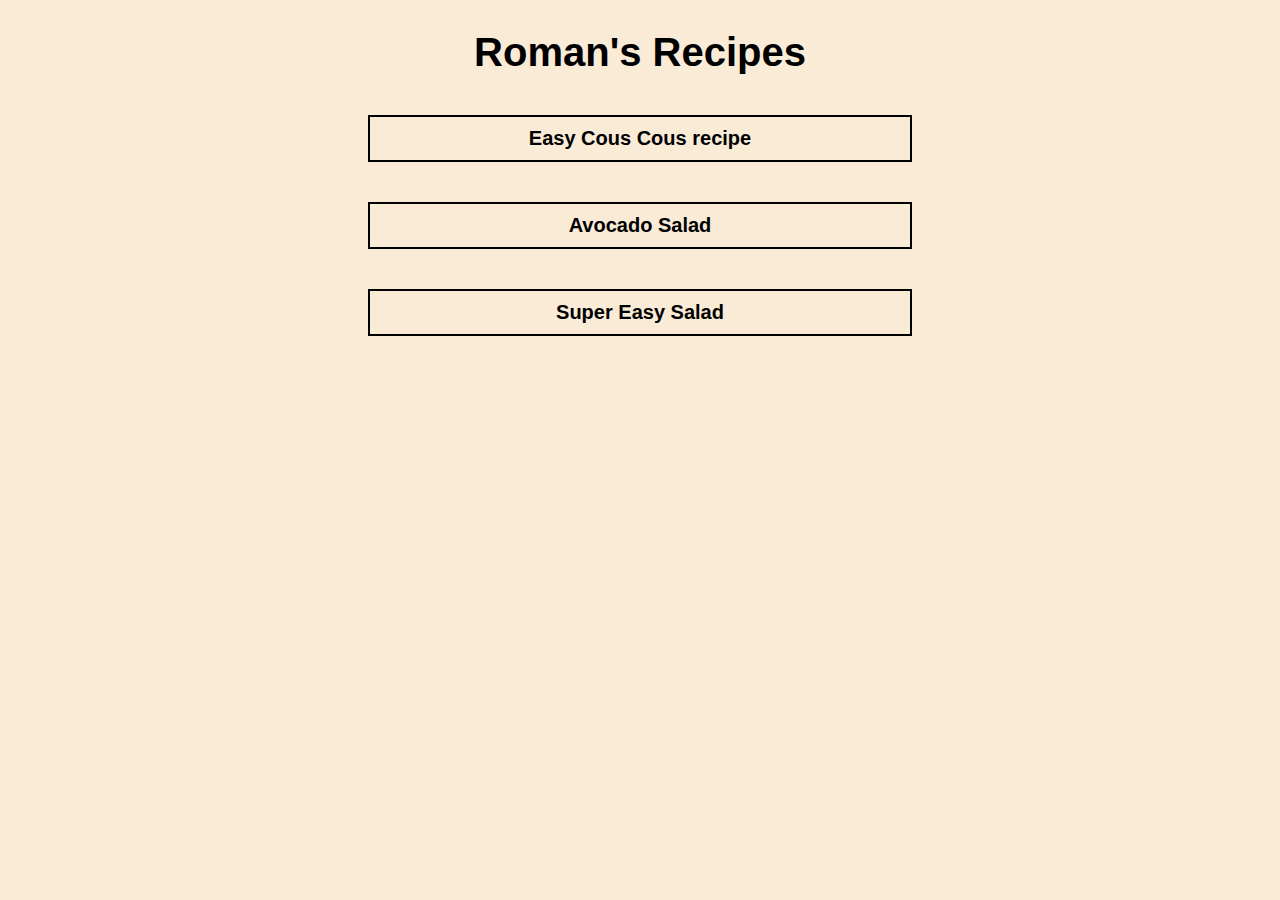
<file: index.html>
<!DOCTYPE html>
<html lang="en">
<head>
    <title>Recipes</title>
    <meta charset="UTF-8">
    <meta name="viewport" content="width=device-width, initial-scale=1.0">
    <link rel="stylesheet" href="style.css"/>
</head>
<body>
    <h1 id="title">Roman's Recipes</h1>
    <div id="recipe-box">
    <a href="recipes/simple_couscous.html" id="links">Easy Cous Cous recipe</a>
    </div>
    <div id="recipe-box">
    <a href="recipes/avocadosalad.html" id="links">Avocado Salad</a>
    </div>
    <div id="recipe-box">
    <a href="recipes/easysalad.html" id="links">Super Easy Salad</a>
    </div>
</body>
</html>
</file>
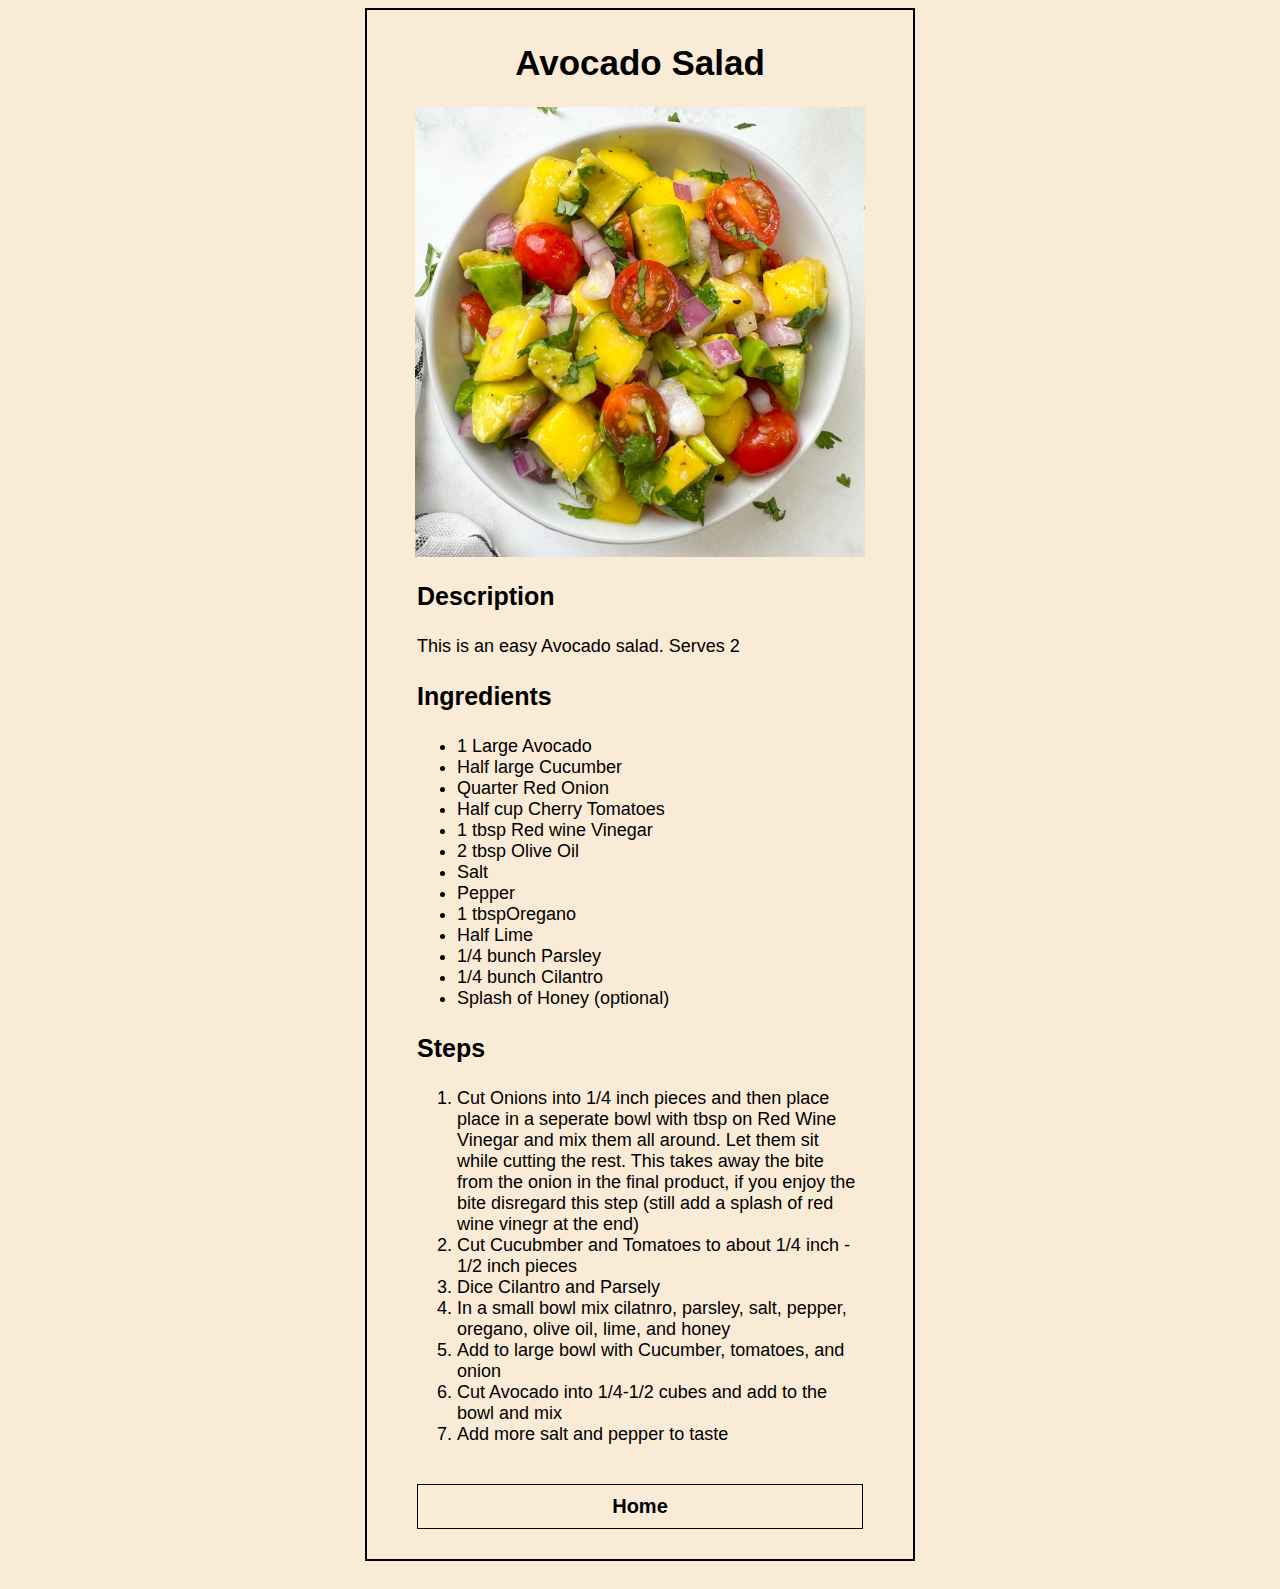
<file: recipes/avocadosalad.html>
<!DOCTYPE html>
<html lang="en">
<head>
    <title>Avocado Salad</title>
    <meta charset="UTF-8">
    <meta name="viewport" content="width=device-width, initial-scale=1.0">
    <link rel="stylesheet" href="avocado.css"/>
</head>
<body>
    <div class="content">
    <h1 class="title">Avocado Salad</h1>
    <div class="ibox">
    <img src="../images/avocadosalad2.jpg" alt="salad" class="img1">
    </div>
    <h3 id="tinytitle">Description</h3>
    <p>This is an easy Avocado salad. Serves 2</p>
    <h3 id="tinytitle">Ingredients</h3>
    <ul>
        <li>1 Large Avocado</li>
        <li>Half large Cucumber</li>
        <li>Quarter Red Onion</li>
        <li>Half cup Cherry Tomatoes</li>
        <li>1 tbsp Red wine Vinegar</li>
        <li>2 tbsp Olive Oil</li>
        <li>Salt</li>
        <li>Pepper</li>
        <li>1 tbspOregano</li>
        <li>Half Lime</li>
        <li>1/4 bunch Parsley</li>
        <li>1/4 bunch Cilantro</li>
        <li>Splash of Honey (optional)</li>
    </ul>
    <h3 id="tinytitle">Steps</h3>
    <ol>
        <li>Cut Onions into 1/4 inch pieces and then place place in a seperate bowl with tbsp on Red Wine Vinegar and mix them all around. Let them sit while cutting the rest. This takes away the bite from the onion in the final product, if you enjoy the bite disregard this step (still add a splash of red wine vinegr at the end)</li>
        <li>Cut Cucubmber and Tomatoes to about 1/4 inch - 1/2 inch pieces</li>
        <li>Dice Cilantro and Parsely</li>
        <li>In a small bowl mix cilatnro, parsley, salt, pepper, oregano, olive oil, lime, and honey</li>
        <li>Add to large bowl with Cucumber, tomatoes, and onion</li>
        <li>Cut Avocado into 1/4-1/2 cubes and add to the bowl and mix</li>
        <li>Add more salt and pepper to taste</li>
    </ol>
    <br>
    <div id="homebox">
    <a href="../index.html" id="links">Home</a>
    </div>
    </div>
</body>
</html>
</file>
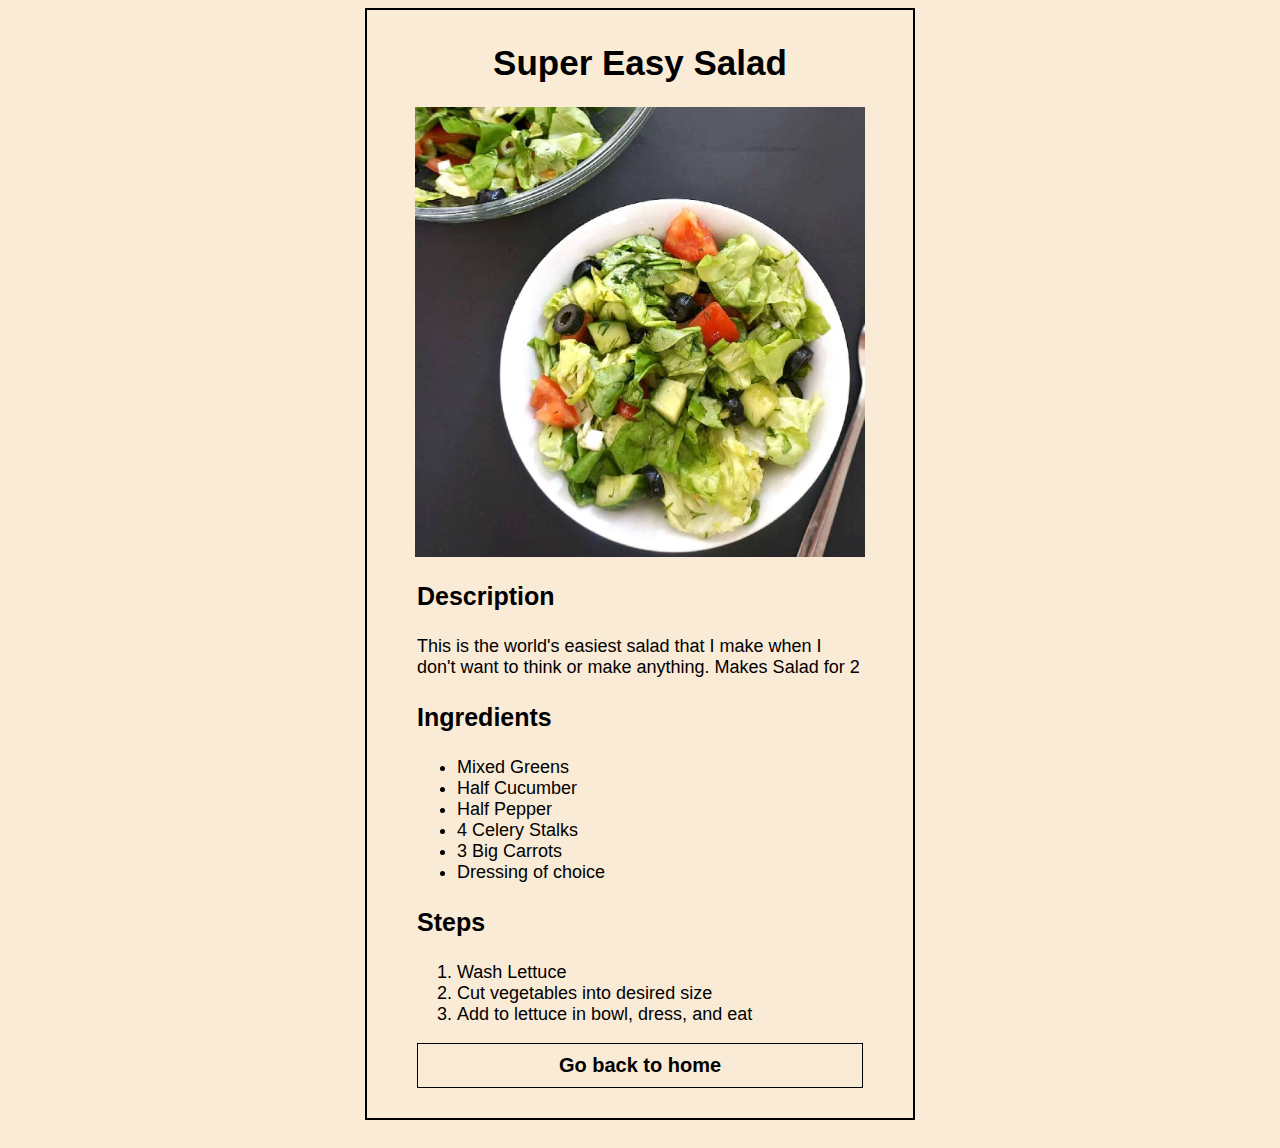
<file: recipes/easysalad.html>
<!DOCTYPE html>
<html lang="en">
<head>
    <title>Easy Salad</title>
    <meta charset="UTF-8">
    <meta name="viewport" content="width=device-width, initial-scale=1.0">
    <link rel="stylesheet" href="easysalad.css"/>
</head>
<body>
    <div class="content">
    <h1 class="title">Super Easy Salad</h1>
    <div class="ibox">
    <img src="../images/easysalad2.jpg" alt="salad" class="img1">
    </div>
    <h3 id="tinytitle">Description</h3>
    <p>This is the world's easiest salad that I make when I don't want to think or make anything. Makes Salad for 2</p>
    <h3 id="tinytitle">Ingredients</h3>
    <ul>
        <li>Mixed Greens</li>
        <li>Half Cucumber</li>
        <li>Half Pepper</li>
        <li>4 Celery Stalks</li>
        <li>3 Big Carrots</li>
        <li>Dressing of choice</li>
    </ul>
    <h3 id="tinytitle">Steps</h3>
    <ol>
        <li>Wash Lettuce</li>
        <li>Cut vegetables into desired size</li>
        <li>Add to lettuce in bowl, dress, and eat</li>
    </ol>
    <div id="homebox">
    <a href="../index.html" id="links">Go back to home</a>
    </div>
    </div>
</body>
</html>
</file>
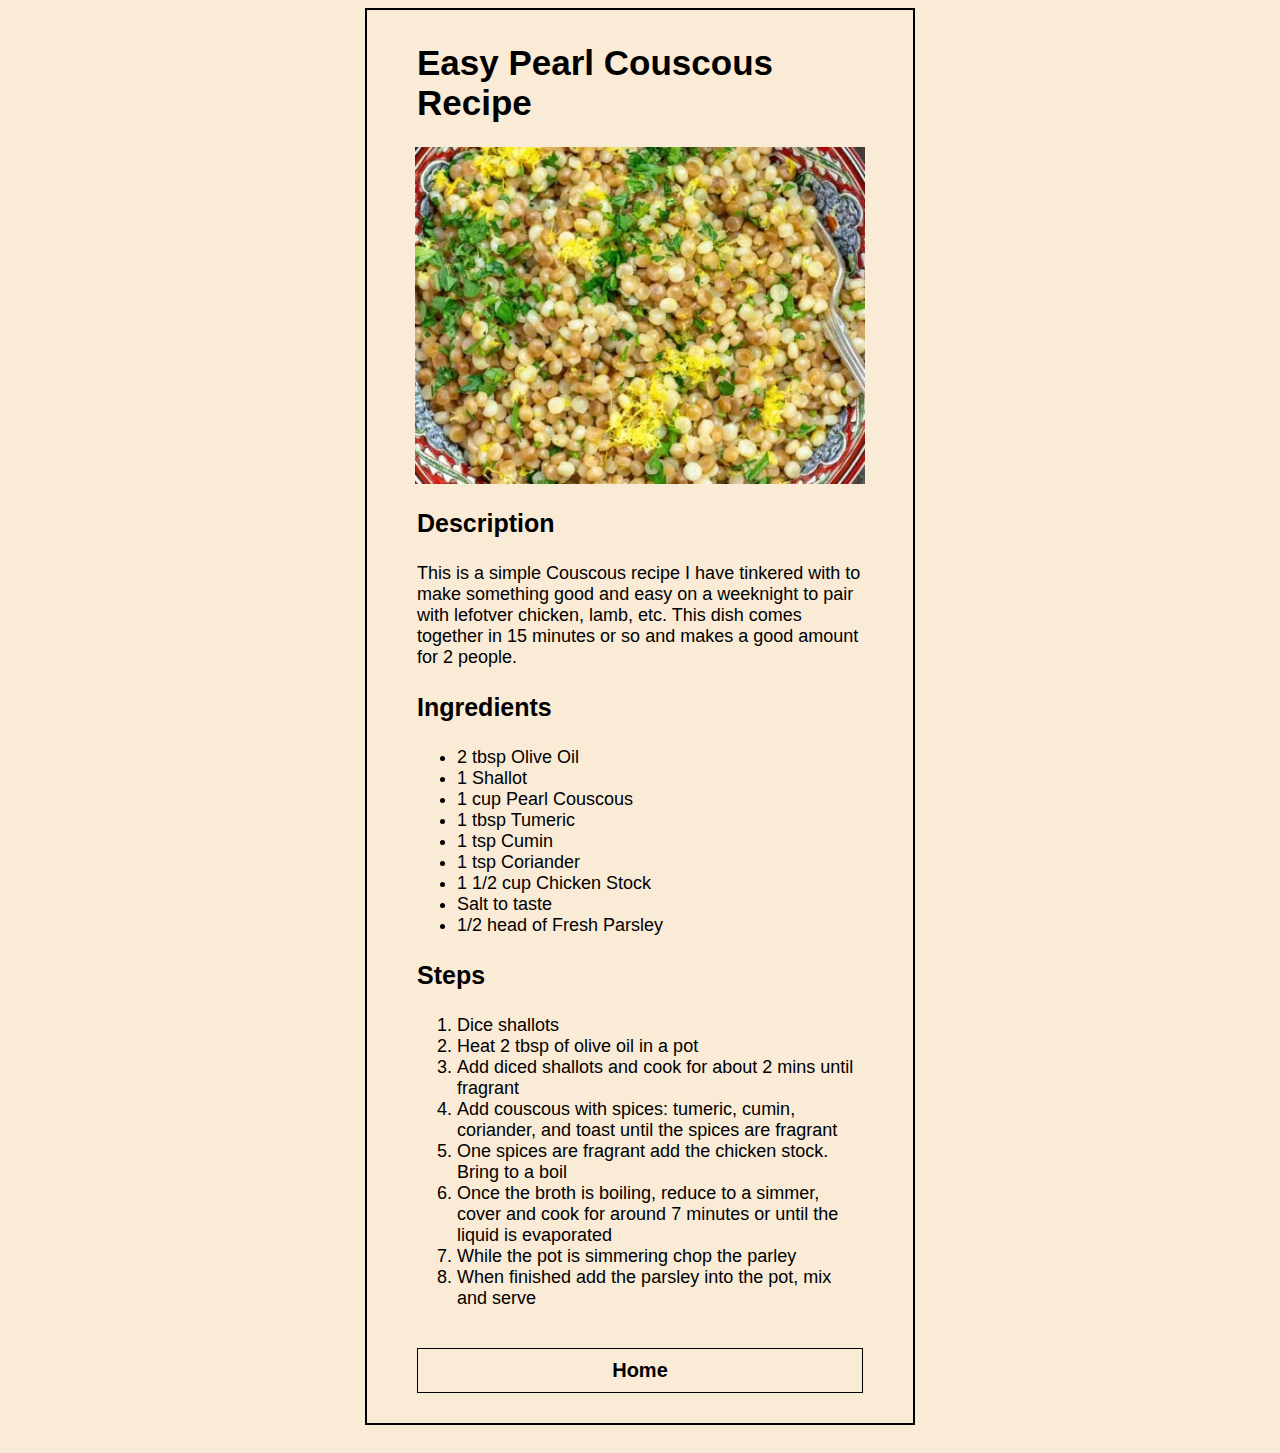
<file: recipes/simple_couscous.html>
<!DOCTYPE html>
<html lang="en">
<head>
    <title>Simple Couscous</title>
    <meta charset="UTF-8">
    <meta name="viewport" content="width=device-width, initial-scale=1.0">
    <link rel="stylesheet" href="couscous.css"/>
</head>
<body>
    <div class="content">
    <h1 class="title">Easy Pearl Couscous Recipe</h1>
    <div class="ibox">
    <img src="../images/couscous.jpg" alt="couscous" class="img1">
    </div>
    <h3 id="tinytitle">Description</h3>
    <p>This is a simple Couscous recipe I have tinkered with to make something good and easy on a weeknight to pair with lefotver chicken, lamb, etc. This dish comes together in 15 minutes or so and makes a good amount for 2 people. </p>
    <h3 id="tinytitle">Ingredients</h3>
    <ul>
        <li>2 tbsp Olive Oil</li>
        <li>1 Shallot</li>
        <li>1 cup Pearl Couscous</li>
        <li>1 tbsp Tumeric</li>
        <li>1 tsp Cumin</li>
        <li>1 tsp Coriander</li>
        <li>1 1/2 cup Chicken Stock</li>
        <li>Salt to taste</li>
        <li>1/2 head of Fresh Parsley</li>
    </ul>
    <h3 id="tinytitle">Steps</h3>
    <ol>
        <li>Dice shallots</li>
        <li>Heat 2 tbsp of olive oil in a pot</li>
        <li>Add diced shallots and cook for about 2 mins until fragrant</li>
        <li>Add couscous with spices: tumeric, cumin, coriander, and toast until the spices are fragrant</li>
        <li>One spices are fragrant add the chicken stock. Bring to a boil</li>
        <li>Once the broth is boiling, reduce to a simmer, cover and cook for around 7 minutes or until the liquid is evaporated</li>
        <li>While the pot is simmering chop the parley</li>
        <li>When finished add the parsley into the pot, mix and serve</li>
    </ol>
    <br>
    <div id="homebox">
    <a href="../index.html" id="links">Home</a>
    </div>  
    </div>
</body>
</file>
<file: style.css>
* {
    background-color: antiquewhite;
    font-family: Arial, Helvetica, sans-serif;
}

#title {
    display: flex;
    justify-content: center;
    font-size: 40px;
    margin: 30px 10px 10px 10px;

}

#recipe-box {
    margin: 30px 10px 10px 10px;
    padding-left: 500px;
    padding-right: 500px;
    padding-top: 10px;
  
}

#links {
    display: flex;
    justify-content: center;
    color: black;
    text-decoration: none;
    border: 2px solid black; 
    padding: 10px;
    font-size: 20px;
    font-weight: 600;
}


@media (max-width:1400px) {
    #recipe-box {
        padding-left: 350px;
        padding-right: 350px;
    }
}



@media (max-width:1250px) {
    #recipe-box {
        padding-left: 250px;
        padding-right: 250px;
    }
}

@media (max-width:1100) {
    #recipe-box {
        padding-left: 200px;
        padding-right: 200px;
    }
    
}



@media (max-width:900px) {
    #recipe-box {
        padding-left: 100px;
        padding-right: 100px;
    }

}
</file>
<file: recipes/avocado.css>
* { 
    background-color: antiquewhite;
    font-family: Arial, Helvetica, sans-serif;
    box-sizing: border-box;
    font-size: 18px;
}

body {
    padding-bottom: 20px
}

.content {
    margin: 0 auto;
    max-width: 550px;
    border: 2px solid black;
    padding-top: 10px;
    padding-left: 50px;
    padding-right: 50px;
    padding-bottom: 30px;

}

.title {
    font-size: 35px;
    display: flex;
    justify-content: center;
}


.ibox {
    display: flex;
    justify-content: center;
}

.img1 {
    width: 450px;
    height: auto;
}


#tinytitle {
    font-size: 25px;
    font-weight: 700;
}

#links {
    display: flex;
    justify-content: center;
    text-decoration: none;
    color: black;
    border: 1px solid black; 
    padding: 10px;
    font-size: 20px;
    font-weight: 600;

}

#homebox {
    padding: 0 0 0;
}

@media (max-width: 900px) {

    .title {
        font-size: 30px;
        display: flex;
        justify-content: center;
    }
    

    .content {
        margin: 0 auto;
        max-width: 300px;
        padding-left: 25px;
        padding-right: 25px;
        padding-top: 10px;
        padding-bottom: 15px;
    
    }

    .img1 {
        width: 300px;
        height: auto;
    }


    #tinytitle {
        font-size: 20px;
        font-weight: 700;
    }

    * { 
        font-size: 16px;
        background-color: antiquewhite;
        font-family: Arial, Helvetica, sans-serif;
        box-sizing: border-box;
    }

    #links {
        font-size: 16px;
    }

    #homebox {
        padding-left: 30px;
        padding-right: 30px;
        padding-top: 10px;
    }
    
}



@media (max-width: 750px) {

    .title {
        font-size: 30px;
        display: flex;
        justify-content: center;
    }
    

    .content {
        margin: 0 auto;
        max-width: 300px;
        padding-left: 25px;
        padding-right: 25px;
        padding-top: 10px;
        padding-bottom: 15px;
    
    }

    .img1 {
        width: 250px;
        height: auto;
    }


    #tinytitle {
        font-size: 20px;
        font-weight: 700;
    }

    * { 
        font-size: 16px;
        background-color: antiquewhite;
        font-family: Arial, Helvetica, sans-serif;
        box-sizing: border-box;
    }

    #links {
        font-size: 16px;
    }

    #homebox {
        padding-left: 30px;
        padding-right: 30px;
        padding-top: 10px;
    }
    
}
</file>
<file: recipes/easysalad.css>
* { 
    background-color: antiquewhite;
    font-family: Arial, Helvetica, sans-serif;
    box-sizing: border-box;
    font-size: 18px;
}

body {
    padding-bottom: 20px
}

.content {
    margin: 0 auto;
    max-width: 550px;
    border: 2px solid black;
    padding-top: 10px;
    padding-left: 50px;
    padding-right: 50px;
    padding-bottom: 30px;

}

.title {
    font-size: 35px;
    display: flex;
    justify-content: center;
}


.ibox {
    display: flex;
    justify-content: center;
}

.img1 {
    width: 450px;
    height: auto;
}



#tinytitle {
    font-size: 25px;
    font-weight: 700;
}

#links {
    display: flex;
    justify-content: center;
    text-decoration: none;
    color: black;
    border: 1px solid black; 
    padding: 10px;
    font-size: 20px;
    font-weight: 600;

}

#homebox {
    padding: 0 0 0;
}

@media (max-width: 900px) {

    .title {
        font-size: 30px;
        display: flex;
        justify-content: center;
    }
    

    .content {
        margin: 0 auto;
        max-width: 350px;
        padding-left: 25px;
        padding-right: 25px;
        padding-top: 10px;
        padding-bottom: 15px;
    
    }

    .img1 {
        width: 300px;
        height: auto;
    }


    #tinytitle {
        font-size: 20px;
        font-weight: 700;
    }

    * { 
        font-size: 16px;
        background-color: antiquewhite;
        font-family: Arial, Helvetica, sans-serif;
        box-sizing: border-box;
    }

    #links {
        font-size: 16px;
    }

    #homebox {
        padding-left: 30px;
        padding-right: 30px;
        padding-top: 10px;
    }
    
}



@media (max-width: 750px) {

    .title {
        font-size: 30px;
        display: flex;
        justify-content: center;
    }
    

    .content {
        margin: 0 auto;
        max-width: 300px;
        padding-left: 25px;
        padding-right: 25px;
        padding-top: 10px;
        padding-bottom: 15px;
    
    }

    .img1 {
        width: 250px;
        height: auto;
    }


    #tinytitle {
        font-size: 20px;
        font-weight: 700;
    }

    * { 
        font-size: 16px;
        background-color: antiquewhite;
        font-family: Arial, Helvetica, sans-serif;
        box-sizing: border-box;
    }

    #links {
        font-size: 16px;
    }

    #homebox {
        padding-left: 30px;
        padding-right: 30px;
        padding-top: 10px;
    }
    
}
</file>
<file: recipes/couscous.css>
* { 
    background-color: antiquewhite;
    font-family: Arial, Helvetica, sans-serif;
    box-sizing: border-box;
    font-size: 18px;
}

body {
    padding-bottom: 20px
}

.content {
    margin: 0 auto;
    max-width: 550px;
    border: 2px solid black;
    padding-top: 10px;
    padding-left: 50px;
    padding-right: 50px;
    padding-bottom: 30px;

}

.title {
    font-size: 35px;
    display: flex;
    justify-content: center;
}


.ibox {
    display: flex;
    justify-content: center;
}

.img1 {
    width: 450px;
    height: auto;
}


#tinytitle {
    font-size: 25px;
    font-weight: 700;
}


#links {
    display: flex;
    justify-content: center;
    text-decoration: none;
    color: black;
    border: 1px solid black; 
    padding: 10px;
    font-size: 20px;
    font-weight: 600;

}

#homebox {
    padding: 0 0 0;
}


@media (max-width: 900px) {

    .title {
        font-size: 30px;
        display: flex;
        justify-content: center;
    }
    

    .content {
        margin: 0 auto;
        max-width: 350px;
        padding-left: 25px;
        padding-right: 25px;
        padding-top: 10px;
        padding-bottom: 15px;
    
    }

    .img1 {
        width: 300px;
        height: auto;
    }


    #tinytitle {
        font-size: 20px;
        font-weight: 700;
    }

    * { 
        font-size: 16px;
        background-color: antiquewhite;
        font-family: Arial, Helvetica, sans-serif;
        box-sizing: border-box;
    }

    #links {
        font-size: 16px;
    }

    #homebox {
        padding-left: 30px;
        padding-right: 30px;
        padding-top: 10px;
    }
    
}



@media (max-width: 750px) {

    .title {
        font-size: 30px;
        display: flex;
        justify-content: center;
    }
    

    .content {
        margin: 0 auto;
        max-width: 300px;
        padding-left: 25px;
        padding-right: 25px;
        padding-top: 10px;
        padding-bottom: 15px;
    
    }

    .img1 {
        width: 250px;
        height: auto;
    }


    #tinytitle {
        font-size: 20px;
        font-weight: 700;
    }

    * { 
        font-size: 16px;
        background-color: antiquewhite;
        font-family: Arial, Helvetica, sans-serif;
        box-sizing: border-box;
    }

    #links {
        font-size: 16px;
    }

    #homebox {
        padding-left: 30px;
        padding-right: 30px;
        padding-top: 10px;
    }
    
}
</file>
